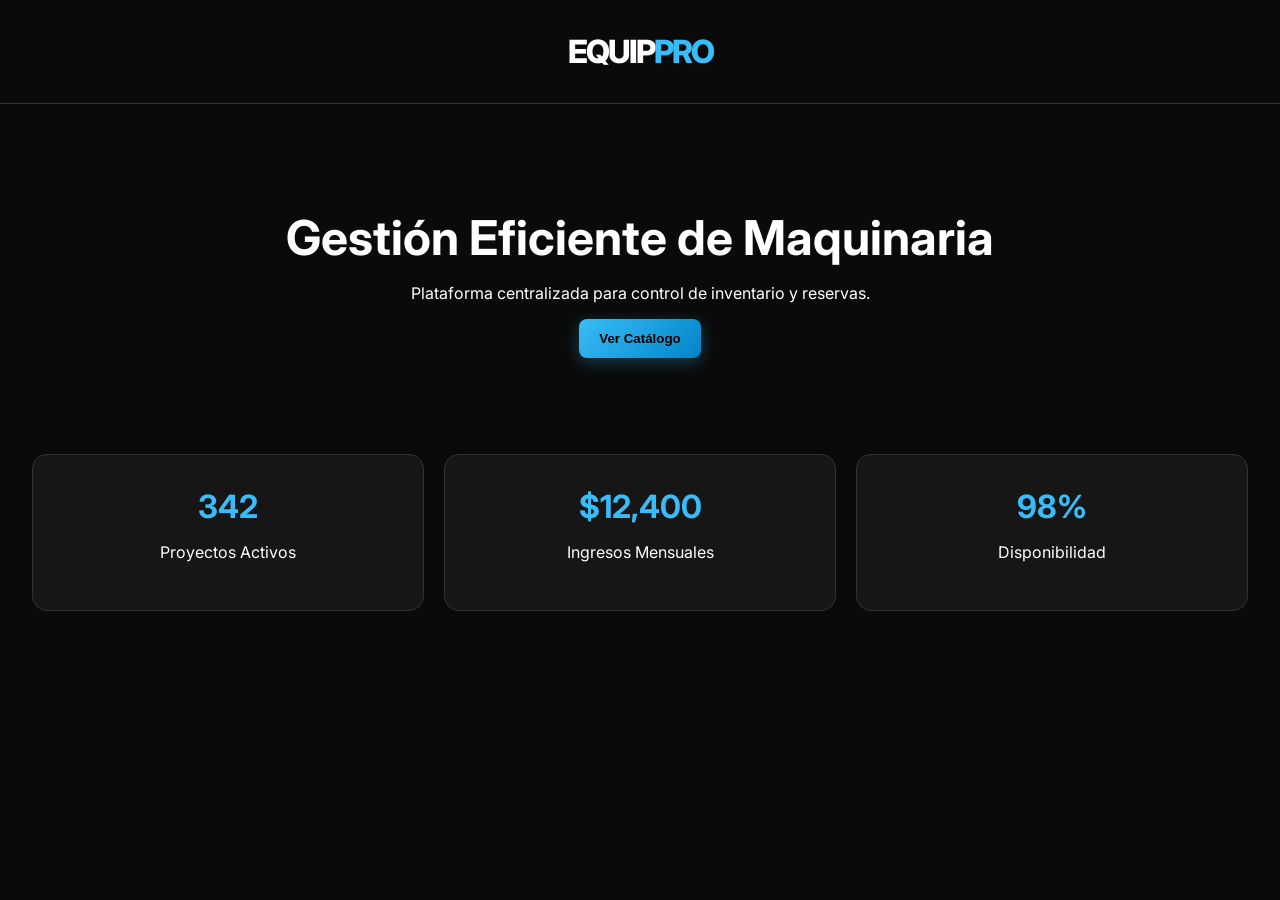
<file: bebe/index.html>
<!DOCTYPE html>
<html lang="es">
<head>
    <meta charset="UTF-8">
    <meta name="viewport" content="width=device-width, initial-scale=1.0">
    <title>EquipPro Rental | Gestión</title>
    <link href="https://fonts.googleapis.com/css2?family=Inter:wght@300;400;600;800&display=swap" rel="stylesheet">
    <link rel="stylesheet" href="css/styles.css">
</head>
<body>

<nav class="navbar">
    <div class="logo">EQUIP<span>PRO</span></div>
</nav>

<main id="content-container">
    <section id="inicio" class="tab-content active">
        <div class="hero">
            <h1>Gestión Eficiente de Maquinaria</h1>
            <p>Plataforma centralizada para control de inventario y reservas.</p>
            <button class="add-btn" onclick="switchTab('reserva')">Ver Catálogo</button>
        </div>
        <div class="info-grid">
            <div class="info-box"><h3>342</h3><p>Proyectos Activos</p></div>
            <div class="info-box"><h3>$12,400</h3><p>Ingresos Mensuales</p></div>
            <div class="info-box"><h3>98%</h3><p>Disponibilidad</p></div>
        </div>
    </section>

    <section id="reserva" class="tab-content">
        <div class="filter-bar">
            <button class="filter-btn" onclick="filterTools('all')">Todos</button>
            <button class="filter-btn" onclick="filterTools('Construcción')">Construcción</button>
            <button class="filter-btn" onclick="filterTools('Jardinería')">Jardinería</button>
        </div>
        <div id="tools-list" class="tools-grid"></div>
        <aside class="cart-glass">
            <h3>Tu Reserva</h3>
            <ul id="cart-items"></ul>
            <div class="total-box">Total: $<span id="total">0</span></div>
        </aside>
    </section>

    <section id="dashboard" class="tab-content">
        <h2>Reportes de Sistema</h2>
        <div class="stats-dashboard">
            <div class="stat-main">
                <h3>Resumen de Actividad</h3>
                <div id="activity-logs">
                    <p>✓ Taladro enviado a Zona Industrial</p>
                    <p>✓ Planta 5kW reservada por cliente #402</p>
                    <p>✓ Compresor regresó de mantenimiento</p>
                </div>
            </div>
        </div>
    </section>
</main>

<script src="js/data.js"></script>
<script src="js/state.js"></script>
<script src="js/ui.js"></script>
<script src="js/events.js"></script>
<script src="js/main.js"></script>
</body>
</html>
</file>
<file: bebe/css/styles.css>
:root { --bg: #0a0a0a; --card: #161616; --accent: #38bdf8; --text: #ffffff; }
body { background: var(--bg); color: var(--text); font-family: 'Inter', sans-serif; margin: 0; min-height: 100vh; }

.navbar { padding: 2rem; display: flex; justify-content: center; border-bottom: 1px solid #333; }
.logo { font-weight: 800; font-size: 2rem; letter-spacing: -2px; }
.logo span { color: var(--accent); }

.hero { padding: 4rem 2rem; text-align: center; }
.hero h1 { font-size: 3rem; margin-bottom: 1rem; }

.info-grid { display: grid; grid-template-columns: repeat(auto-fit, minmax(250px, 1fr)); gap: 20px; padding: 2rem; }
.info-box { background: var(--card); padding: 2rem; border-radius: 15px; border: 1px solid #333; text-align: center; }
.info-box h3 { font-size: 2rem; color: var(--accent); margin: 0; }

.filter-bar { display: flex; gap: 10px; justify-content: center; margin: 2rem; }
.filter-btn { background: #222; border: 1px solid #444; color: white; padding: 10px 20px; cursor: pointer; border-radius: 5px; transition: 0.3s; }
.filter-btn:hover { background: var(--accent); color: #000; }

.tools-grid { display: grid; grid-template-columns: repeat(auto-fill, minmax(280px, 1fr)); gap: 20px; padding: 2rem; }
.tool-card { background: var(--card); padding: 1.5rem; border-radius: 10px; border-left: 4px solid var(--accent); transition: 0.3s; }

.add-btn { background: linear-gradient(135deg, var(--accent), #0284c7); color: #000; border: none; padding: 12px 20px; border-radius: 8px; font-weight: 700; cursor: pointer; transition: all 0.3s ease; box-shadow: 0 4px 15px rgba(56, 189, 248, 0.3); }
.add-btn:hover { transform: translateY(-2px); box-shadow: 0 6px 20px rgba(56, 189, 248, 0.5); }

.days-input { background: #000; border: 1px solid #333; color: white; padding: 10px; border-radius: 6px; width: 60px; text-align: center; margin-right: 10px; }
.days-input::-webkit-outer-spin-button, .days-input::-webkit-inner-spin-button { -webkit-appearance: none; margin: 0; }

.tab-content { display: none; }
.tab-content.active { display: block; animation: fadeIn 0.4s ease; }
@keyframes fadeIn { from { opacity: 0; } to { opacity: 1; } }

.cart-glass { background: #161616; padding: 1.5rem; margin: 2rem; border-radius: 10px; border: 1px solid #333; }
.stats-dashboard { background: var(--card); padding: 2rem; border-radius: 10px; margin: 2rem; border: 1px solid #333; }
</file>
